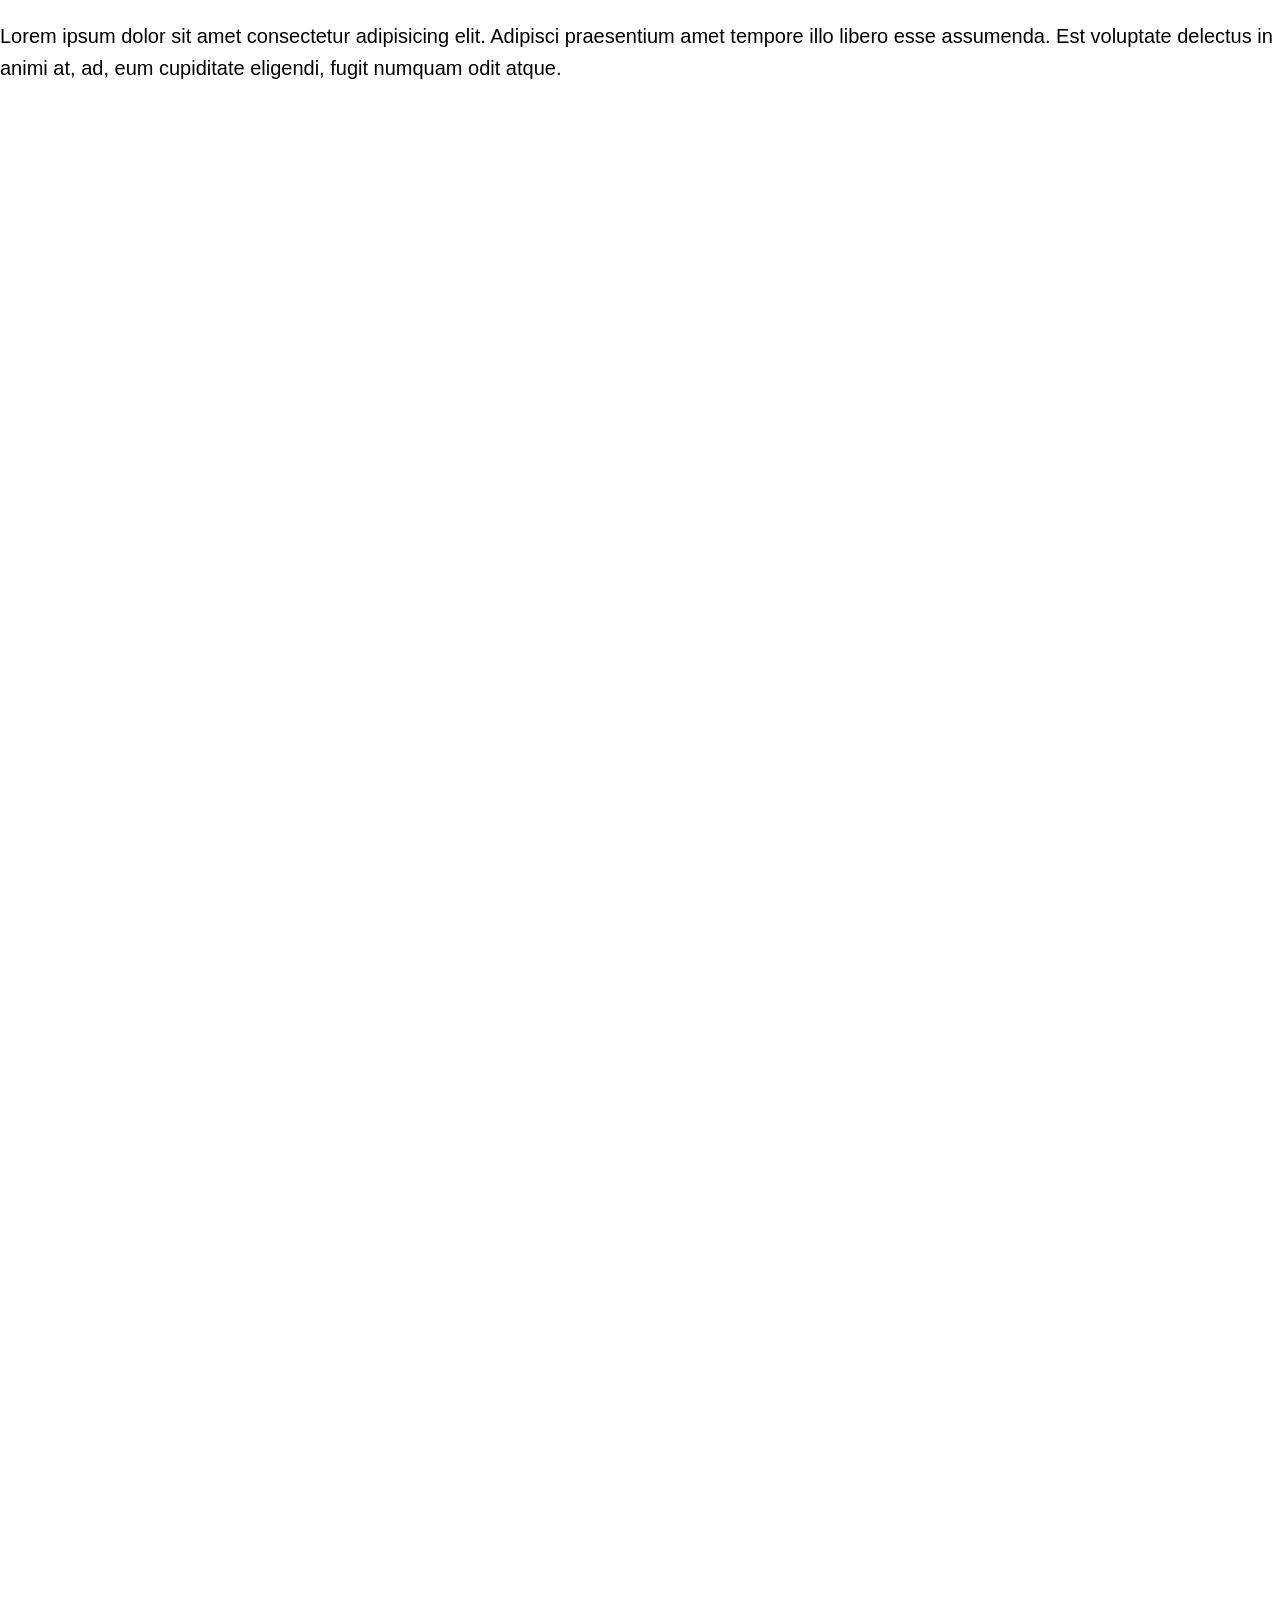
<file: backtotop/index.html>
<!DOCTYPE html>
<html lang="en">
    <head>
        <meta charset="UTF-8">
        <meta name="viewport" content="width=device-width, initial-scale=1.0">
        <title>BackToTop</title>
        <script src="assets/app.js" defer></script>
        <link rel="stylesheet" href="assets/style.css">
    </head>
    <body id="top">
        
        <a class="backToTop" href="#top">Back to top</a>
        <p>Lorem ipsum dolor sit amet consectetur adipisicing elit. Adipisci praesentium amet tempore illo libero esse assumenda. Est voluptate delectus in animi at, ad, eum cupiditate eligendi, fugit numquam odit atque.</p>
    </body>
</html>
</file>
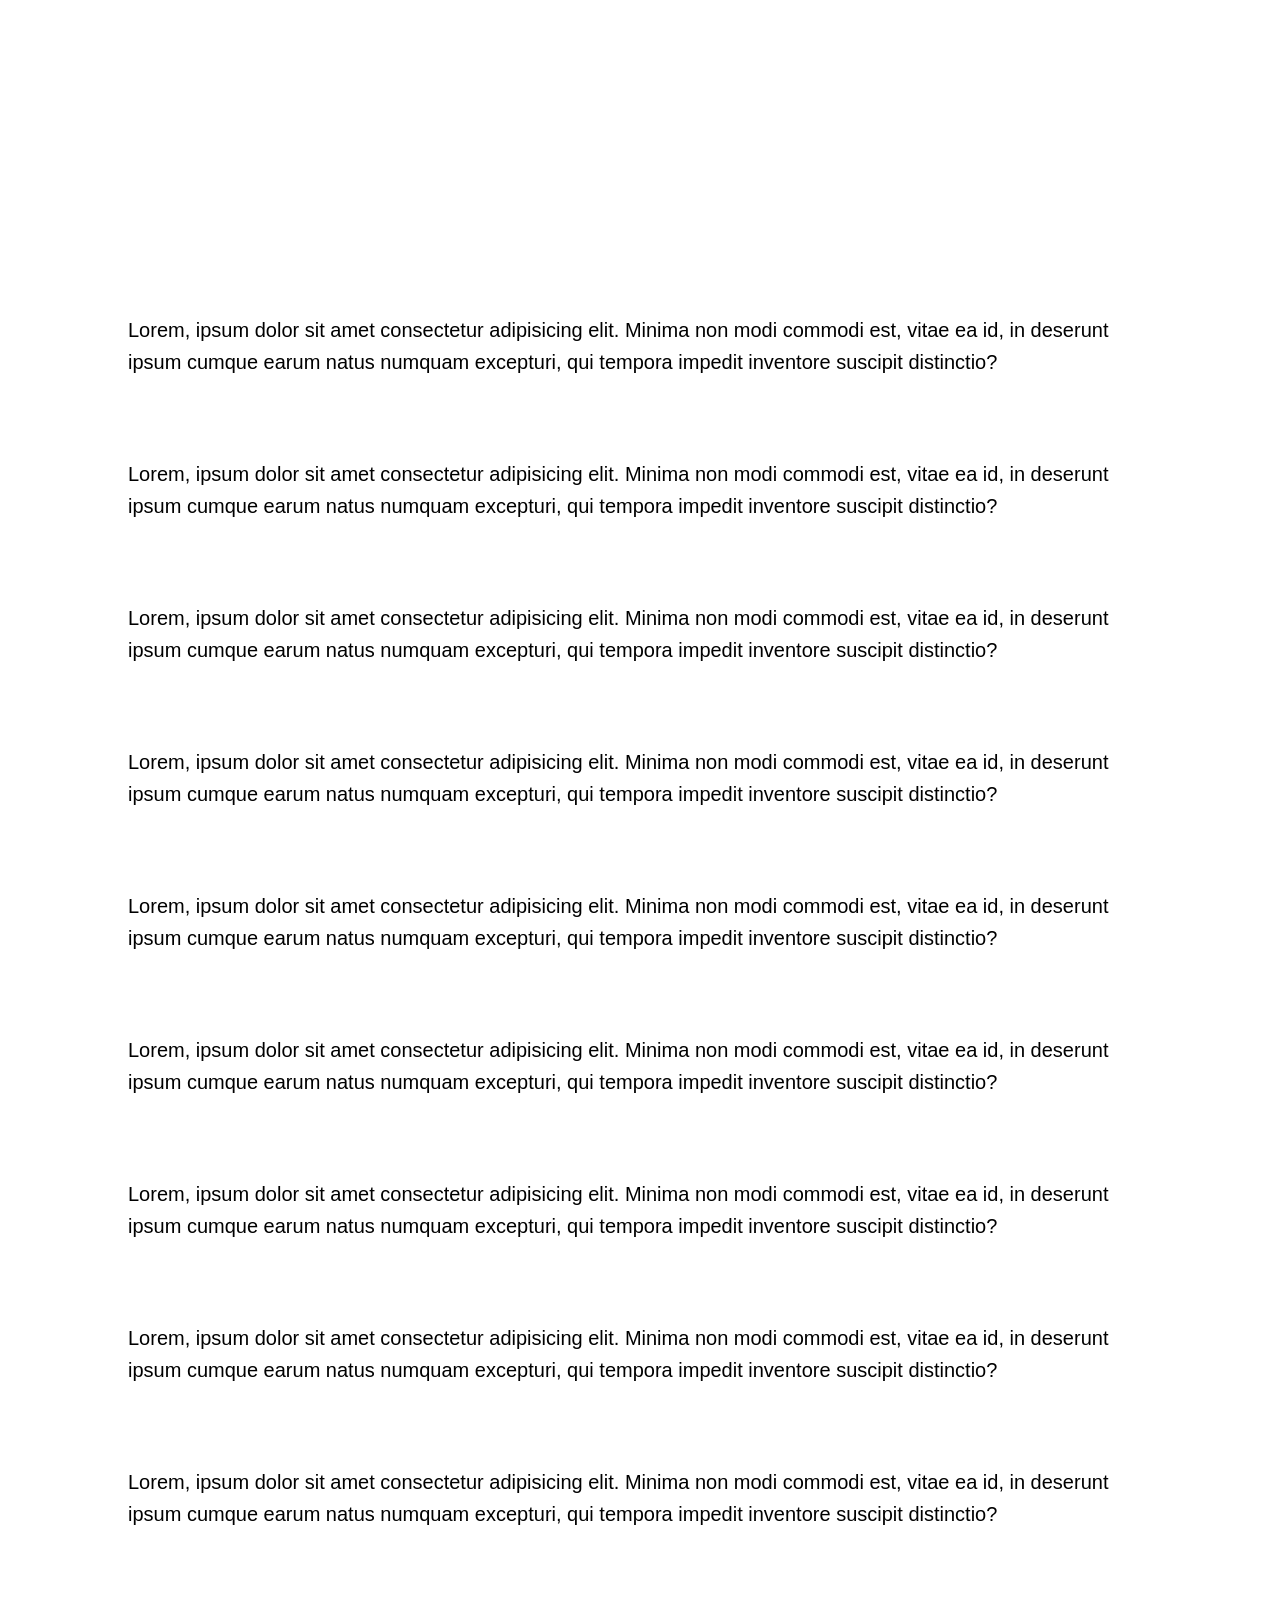
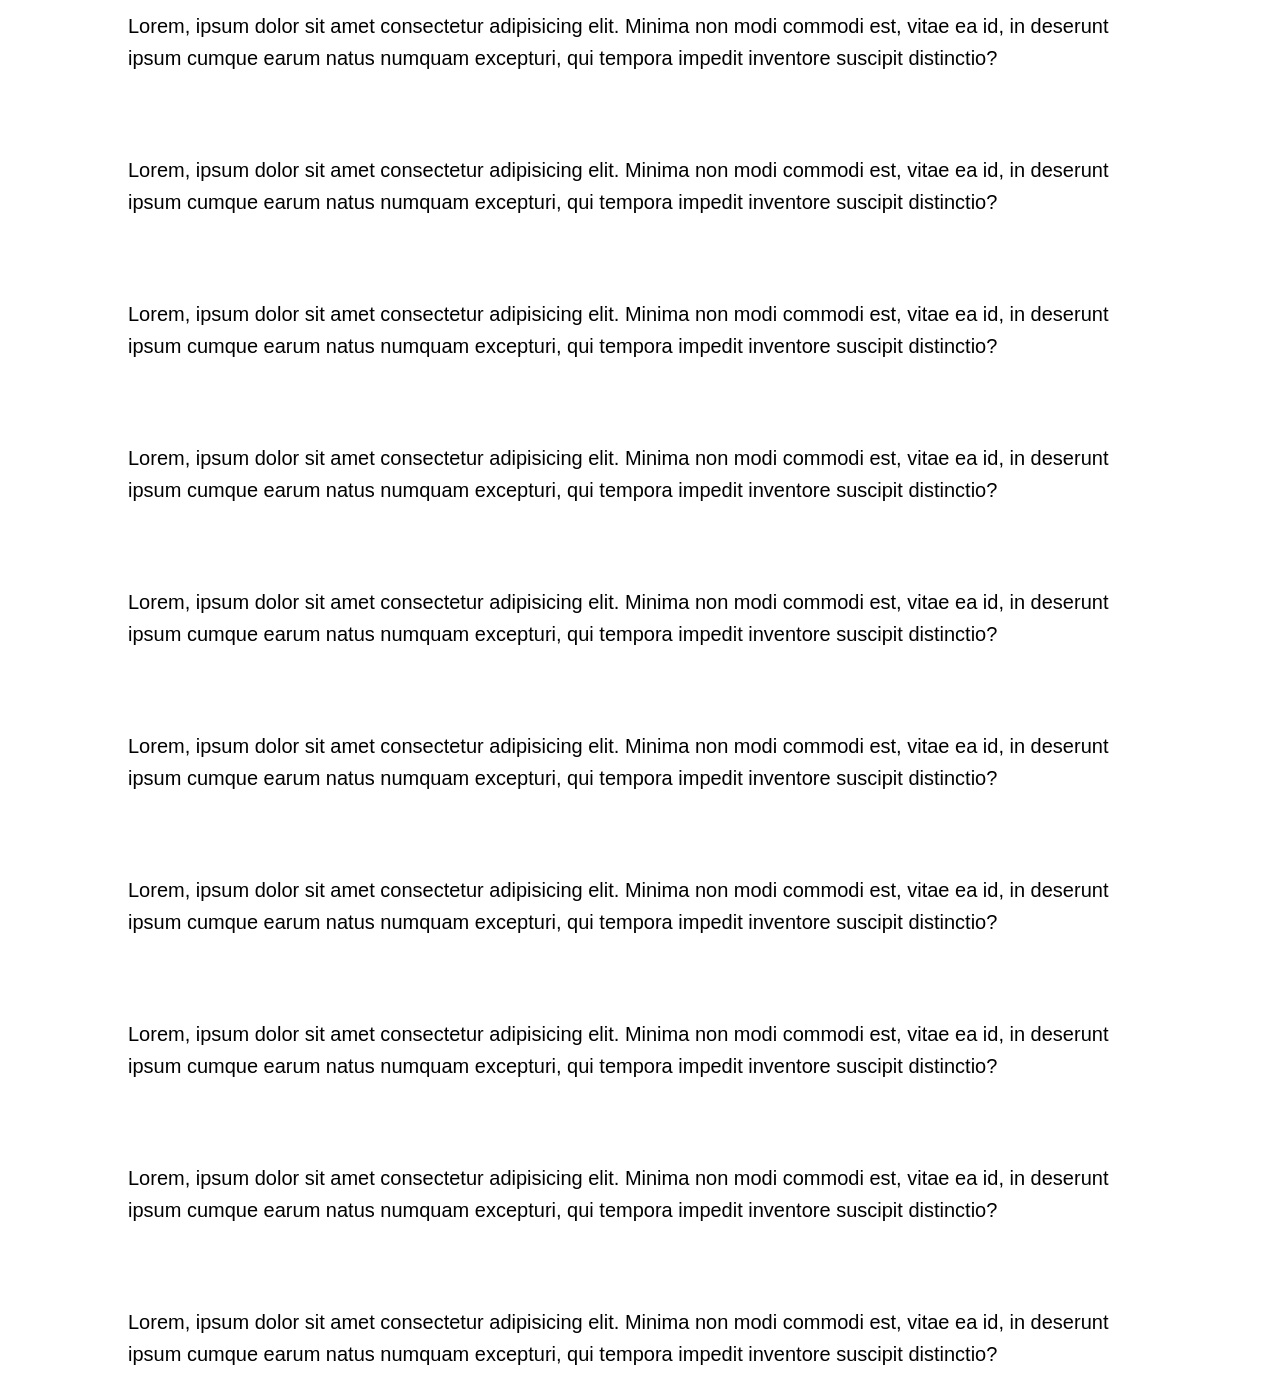
<file: burgerMenu/index.html>
<!DOCTYPE html>
<html lang="en">
    <head>
        <meta charset="UTF-8">
        <meta name="viewport" content="width=device-width, initial-scale=1.0">
        <title>burgerMenu</title>
        <script src="assets/app.js" defer></script>
        <link rel="stylesheet" href="assets/style.css">
    </head>
    <body>
       
        <!-- nav.menu>button.menu__toggle+ul.menu__liste>li.menu__el*4>a -->
        <nav class="menu">
            <button class="menu__toggle">Menu</button>

            <ul class="menu__liste">
                <li class="menu__el"><a href="#">Bigmac</a></li>
                <li class="menu__el"><a href="#">Grande frite</a></li>
                <li class="menu__el"><a href="#">Coca cola 33cl</a></li>
                <li class="menu__el"><a href="#">chicken wings</a></li>
            </ul>
        </nav>
        <p>Lorem, ipsum dolor sit amet consectetur adipisicing elit. Minima non modi commodi est, vitae ea id, in deserunt ipsum cumque earum natus numquam excepturi, qui tempora impedit inventore suscipit distinctio?</p>
        <p>Lorem, ipsum dolor sit amet consectetur adipisicing elit. Minima non modi commodi est, vitae ea id, in deserunt ipsum cumque earum natus numquam excepturi, qui tempora impedit inventore suscipit distinctio?</p>
        <p>Lorem, ipsum dolor sit amet consectetur adipisicing elit. Minima non modi commodi est, vitae ea id, in deserunt ipsum cumque earum natus numquam excepturi, qui tempora impedit inventore suscipit distinctio?</p>
        <p>Lorem, ipsum dolor sit amet consectetur adipisicing elit. Minima non modi commodi est, vitae ea id, in deserunt ipsum cumque earum natus numquam excepturi, qui tempora impedit inventore suscipit distinctio?</p>
        <p>Lorem, ipsum dolor sit amet consectetur adipisicing elit. Minima non modi commodi est, vitae ea id, in deserunt ipsum cumque earum natus numquam excepturi, qui tempora impedit inventore suscipit distinctio?</p>
        <p>Lorem, ipsum dolor sit amet consectetur adipisicing elit. Minima non modi commodi est, vitae ea id, in deserunt ipsum cumque earum natus numquam excepturi, qui tempora impedit inventore suscipit distinctio?</p>
        <p>Lorem, ipsum dolor sit amet consectetur adipisicing elit. Minima non modi commodi est, vitae ea id, in deserunt ipsum cumque earum natus numquam excepturi, qui tempora impedit inventore suscipit distinctio?</p>
        <p>Lorem, ipsum dolor sit amet consectetur adipisicing elit. Minima non modi commodi est, vitae ea id, in deserunt ipsum cumque earum natus numquam excepturi, qui tempora impedit inventore suscipit distinctio?</p>
        <p>Lorem, ipsum dolor sit amet consectetur adipisicing elit. Minima non modi commodi est, vitae ea id, in deserunt ipsum cumque earum natus numquam excepturi, qui tempora impedit inventore suscipit distinctio?</p>
        <p>Lorem, ipsum dolor sit amet consectetur adipisicing elit. Minima non modi commodi est, vitae ea id, in deserunt ipsum cumque earum natus numquam excepturi, qui tempora impedit inventore suscipit distinctio?</p>
        <p>Lorem, ipsum dolor sit amet consectetur adipisicing elit. Minima non modi commodi est, vitae ea id, in deserunt ipsum cumque earum natus numquam excepturi, qui tempora impedit inventore suscipit distinctio?</p>
        <p>Lorem, ipsum dolor sit amet consectetur adipisicing elit. Minima non modi commodi est, vitae ea id, in deserunt ipsum cumque earum natus numquam excepturi, qui tempora impedit inventore suscipit distinctio?</p>
        <p>Lorem, ipsum dolor sit amet consectetur adipisicing elit. Minima non modi commodi est, vitae ea id, in deserunt ipsum cumque earum natus numquam excepturi, qui tempora impedit inventore suscipit distinctio?</p>
        <p>Lorem, ipsum dolor sit amet consectetur adipisicing elit. Minima non modi commodi est, vitae ea id, in deserunt ipsum cumque earum natus numquam excepturi, qui tempora impedit inventore suscipit distinctio?</p>
        <p>Lorem, ipsum dolor sit amet consectetur adipisicing elit. Minima non modi commodi est, vitae ea id, in deserunt ipsum cumque earum natus numquam excepturi, qui tempora impedit inventore suscipit distinctio?</p>
        <p>Lorem, ipsum dolor sit amet consectetur adipisicing elit. Minima non modi commodi est, vitae ea id, in deserunt ipsum cumque earum natus numquam excepturi, qui tempora impedit inventore suscipit distinctio?</p>
        <p>Lorem, ipsum dolor sit amet consectetur adipisicing elit. Minima non modi commodi est, vitae ea id, in deserunt ipsum cumque earum natus numquam excepturi, qui tempora impedit inventore suscipit distinctio?</p>
        <p>Lorem, ipsum dolor sit amet consectetur adipisicing elit. Minima non modi commodi est, vitae ea id, in deserunt ipsum cumque earum natus numquam excepturi, qui tempora impedit inventore suscipit distinctio?</p>
        <p>Lorem, ipsum dolor sit amet consectetur adipisicing elit. Minima non modi commodi est, vitae ea id, in deserunt ipsum cumque earum natus numquam excepturi, qui tempora impedit inventore suscipit distinctio?</p>

    </body>
</html>
</file>
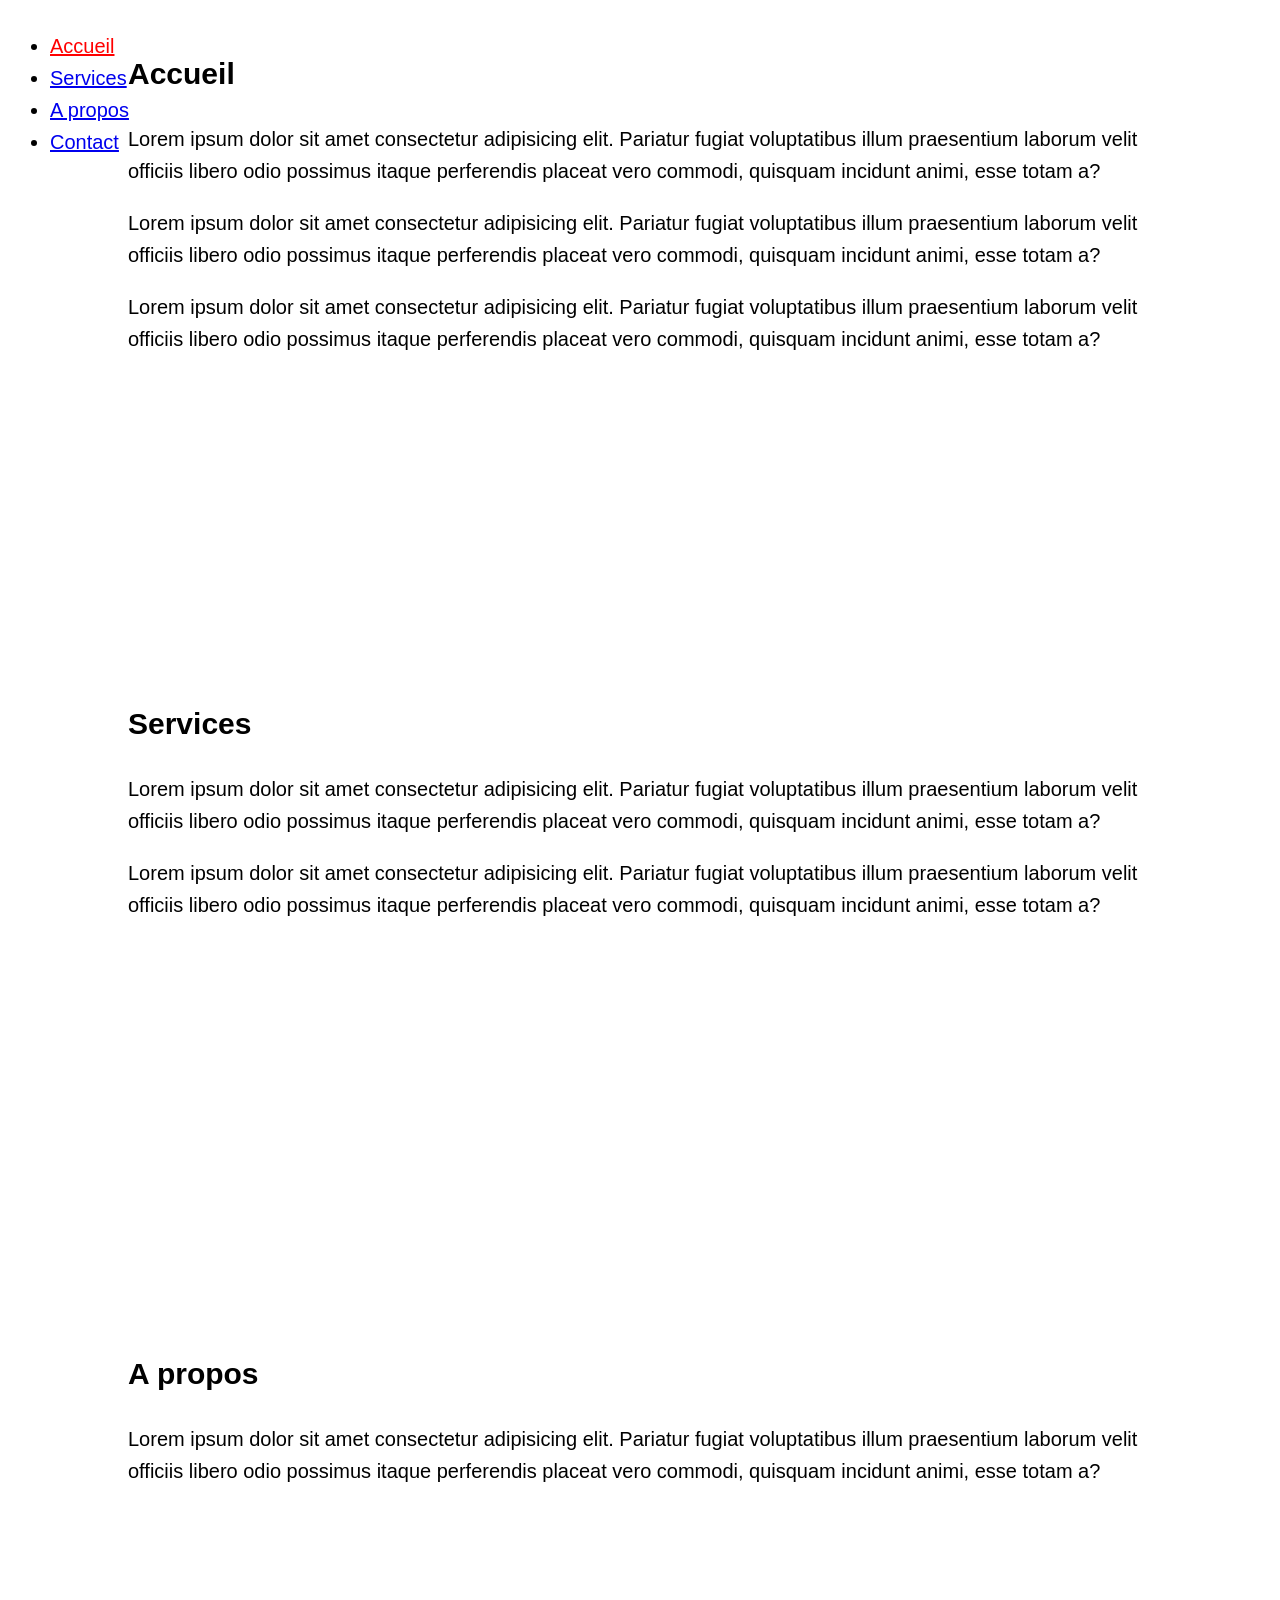
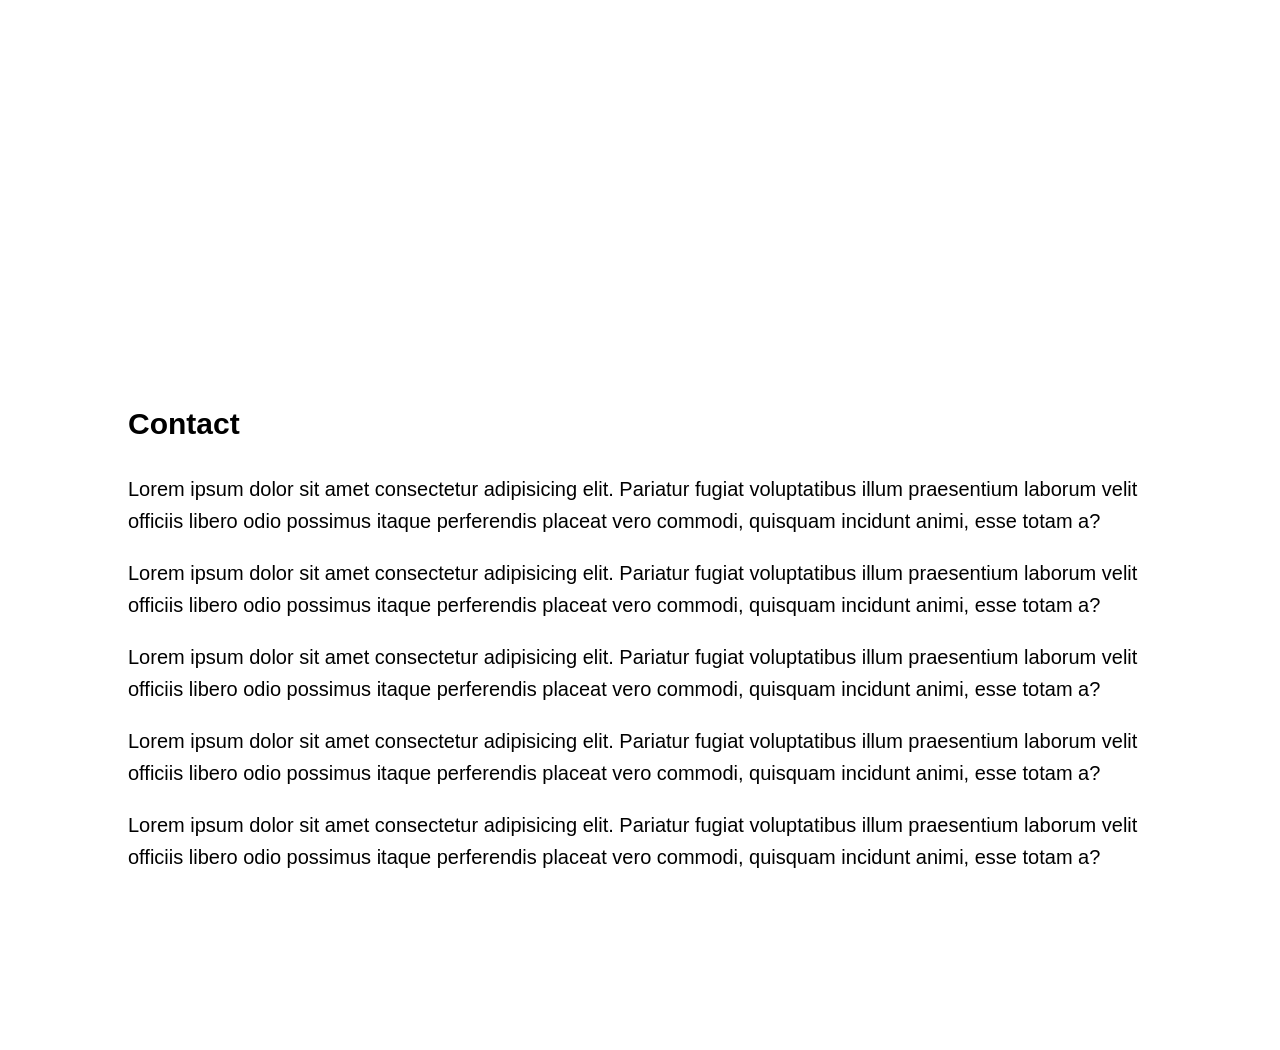
<file: scrollSpy/index.html>
<!DOCTYPE html>
<html lang="en">
    <head>
        <meta charset="UTF-8">
        <meta name="viewport" content="width=device-width, initial-scale=1.0">
        <title>ScrollSpy</title>
        <script src="assets/app.js" defer></script>
        <link rel="stylesheet" href="assets/style.css">
    </head>
    <body>
    <nav class="menu">
        <ul class="menu__list">
            <li class="menu__el menu__el--active"><a href="#section01">Accueil</a></li>
            <li class="menu__el"><a href="#section02">Services</a></li>
            <li class="menu__el"><a href="#section03">A propos</a></li>
            <li class="menu__el"><a href="#section04">Contact</a></li>
        </ul>
    </nav>

    <main class="container">
        <section class="section" id="section01">
            <h2>Accueil</h2>
            <p>Lorem ipsum dolor sit amet consectetur adipisicing elit. Pariatur fugiat voluptatibus illum praesentium laborum velit officiis libero odio possimus itaque perferendis placeat vero commodi, quisquam incidunt animi, esse totam a?</p>
            <p>Lorem ipsum dolor sit amet consectetur adipisicing elit. Pariatur fugiat voluptatibus illum praesentium laborum velit officiis libero odio possimus itaque perferendis placeat vero commodi, quisquam incidunt animi, esse totam a?</p>
            <p>Lorem ipsum dolor sit amet consectetur adipisicing elit. Pariatur fugiat voluptatibus illum praesentium laborum velit officiis libero odio possimus itaque perferendis placeat vero commodi, quisquam incidunt animi, esse totam a?</p>
        </section>
        <section class="section" id="section02">
            <h2>Services</h2>
            <p>Lorem ipsum dolor sit amet consectetur adipisicing elit. Pariatur fugiat voluptatibus illum praesentium laborum velit officiis libero odio possimus itaque perferendis placeat vero commodi, quisquam incidunt animi, esse totam a?</p>
            <p>Lorem ipsum dolor sit amet consectetur adipisicing elit. Pariatur fugiat voluptatibus illum praesentium laborum velit officiis libero odio possimus itaque perferendis placeat vero commodi, quisquam incidunt animi, esse totam a?</p>
        </section>
        <section class="section" id="section03">
            <h2>A propos</h2>
            <p>Lorem ipsum dolor sit amet consectetur adipisicing elit. Pariatur fugiat voluptatibus illum praesentium laborum velit officiis libero odio possimus itaque perferendis placeat vero commodi, quisquam incidunt animi, esse totam a?</p>
        </section>
        <section class="section" id="section04">
            <h2>Contact</h2>
            <p>Lorem ipsum dolor sit amet consectetur adipisicing elit. Pariatur fugiat voluptatibus illum praesentium laborum velit officiis libero odio possimus itaque perferendis placeat vero commodi, quisquam incidunt animi, esse totam a?</p>
            <p>Lorem ipsum dolor sit amet consectetur adipisicing elit. Pariatur fugiat voluptatibus illum praesentium laborum velit officiis libero odio possimus itaque perferendis placeat vero commodi, quisquam incidunt animi, esse totam a?</p>
            <p>Lorem ipsum dolor sit amet consectetur adipisicing elit. Pariatur fugiat voluptatibus illum praesentium laborum velit officiis libero odio possimus itaque perferendis placeat vero commodi, quisquam incidunt animi, esse totam a?</p>
            <p>Lorem ipsum dolor sit amet consectetur adipisicing elit. Pariatur fugiat voluptatibus illum praesentium laborum velit officiis libero odio possimus itaque perferendis placeat vero commodi, quisquam incidunt animi, esse totam a?</p>
            <p>Lorem ipsum dolor sit amet consectetur adipisicing elit. Pariatur fugiat voluptatibus illum praesentium laborum velit officiis libero odio possimus itaque perferendis placeat vero commodi, quisquam incidunt animi, esse totam a?</p>
        </section>
    </main>

    </body>
</html>
</file>
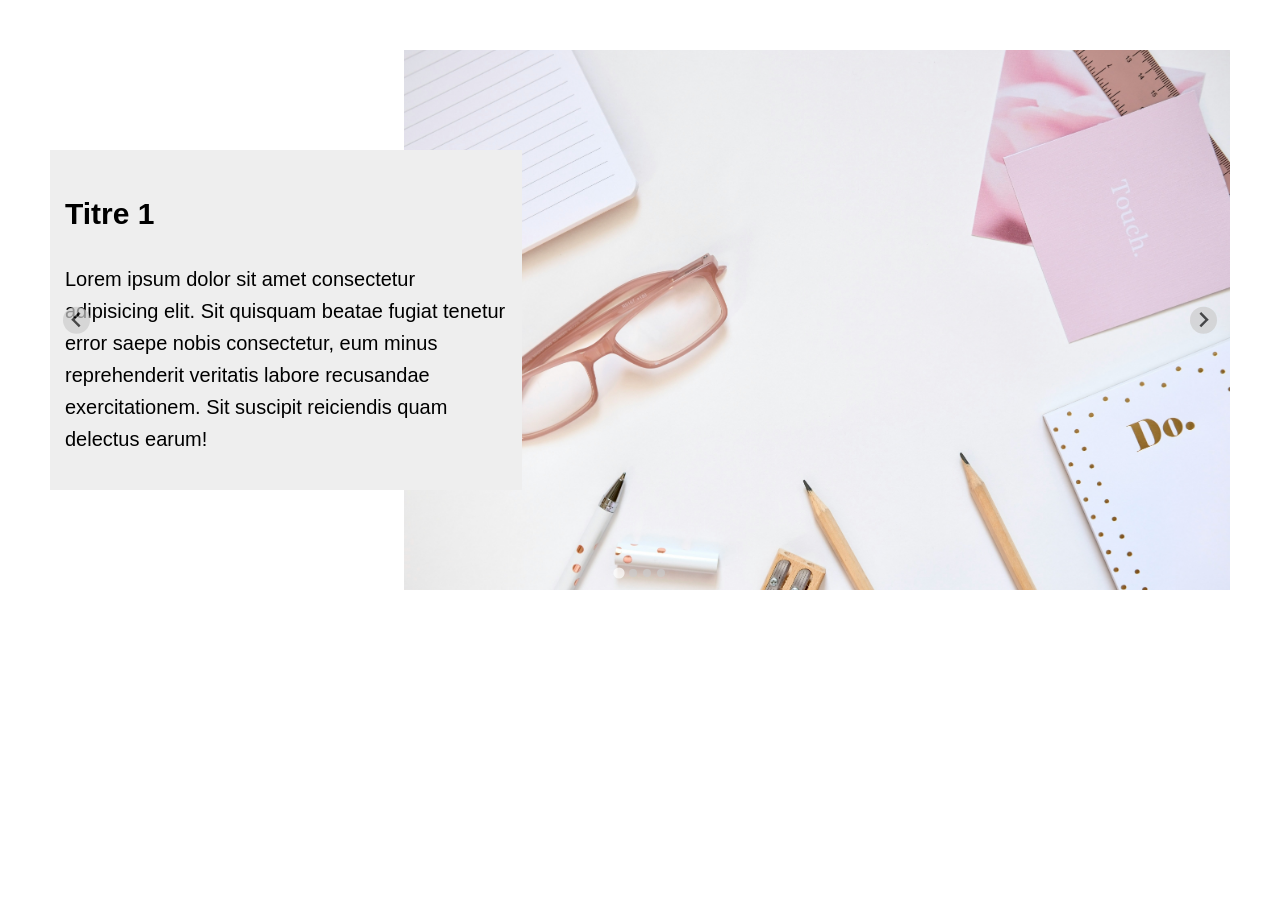
<file: slider-plugin/index.html>
<!DOCTYPE html>
<html lang="en">
    <head>
        <meta charset="UTF-8">
        <meta name="viewport" content="width=device-width, initial-scale=1.0">
        <title>slider</title>
        
        <link rel="stylesheet" href="https://cdn.jsdelivr.net/npm/@splidejs/splide@4.1.4/dist/css/splide.min.css">
        <link rel="stylesheet" href="assets/style.css">
        <script src=" https://cdn.jsdelivr.net/npm/@splidejs/splide@4.1.4/dist/js/splide.min.js" defer></script>
        <script src="assets/app.js" defer></script>

    </head>
    <body>
        <div class="slider splide">
            <div class="splide__track">
                <ul class="slider__list splide__list">
                    <li class="slider__el splide__slide slider__el--show">
                        <div class="slider__content">
                            <h2>Titre 1</h2>
                            <p>Lorem ipsum dolor sit amet consectetur adipisicing elit. Sit quisquam beatae fugiat tenetur error saepe nobis consectetur, eum minus reprehenderit veritatis labore recusandae exercitationem. Sit suscipit reiciendis quam delectus earum!</p>
                        </div>
                        <img class="slider__img" src="assets/img/jess-bailey-k5BvNg8-SRA-unsplash.jpg" alt="">
                    </li>
                    
                    <li class="slider__el splide__slide">
                        <img class="slider__img" src="assets/img/land-o-lakes-inc--NwK3jWezuI-unsplash.jpg" alt="">
                        <div class="slider__content">
                            <h2>Titre 2</h2>
                            <p>Lorem ipsum dolor sit amet consectetur adipisicing elit. Sit quisquam beatae fugiat tenetur error saepe nobis consectetur, eum minus reprehenderit veritatis labore recusandae exercitationem. Sit suscipit reiciendis quam delectus earum!</p>
                        </div>
                    </li>
                    
                    <li class="slider__el splide__slide">
                        <div class="slider__content">
                            <h2>Titre 3</h2>
                            <p>Lorem ipsum dolor sit amet consectetur adipisicing elit. Sit quisquam beatae fugiat tenetur error saepe nobis consectetur, eum minus reprehenderit veritatis labore recusandae exercitationem. Sit suscipit reiciendis quam delectus earum!</p>
                        </div>
                        <img class="slider__img" src="assets/img/daniel-sessler-zyF4HL-14YI-unsplash.jpg" alt="">
                    </li>
                    
                    <li class="slider__el splide__slide">
                        <img class="slider__img" src="assets/img/the-walters-art-museum-0_c6NXcTxQ0-unsplash.jpg" alt="">
                        <div class="slider__content">
                            <h2>Titre 4</h2>
                            <p>Lorem ipsum dolor sit amet consectetur adipisicing elit. Sit quisquam beatae fugiat tenetur error saepe nobis consectetur, eum minus reprehenderit veritatis labore recusandae exercitationem. Sit suscipit reiciendis quam delectus earum!</p>
                        </div>
                    </li>
                </ul>
            </div>
        </div>
    </body>
</html>
</file>
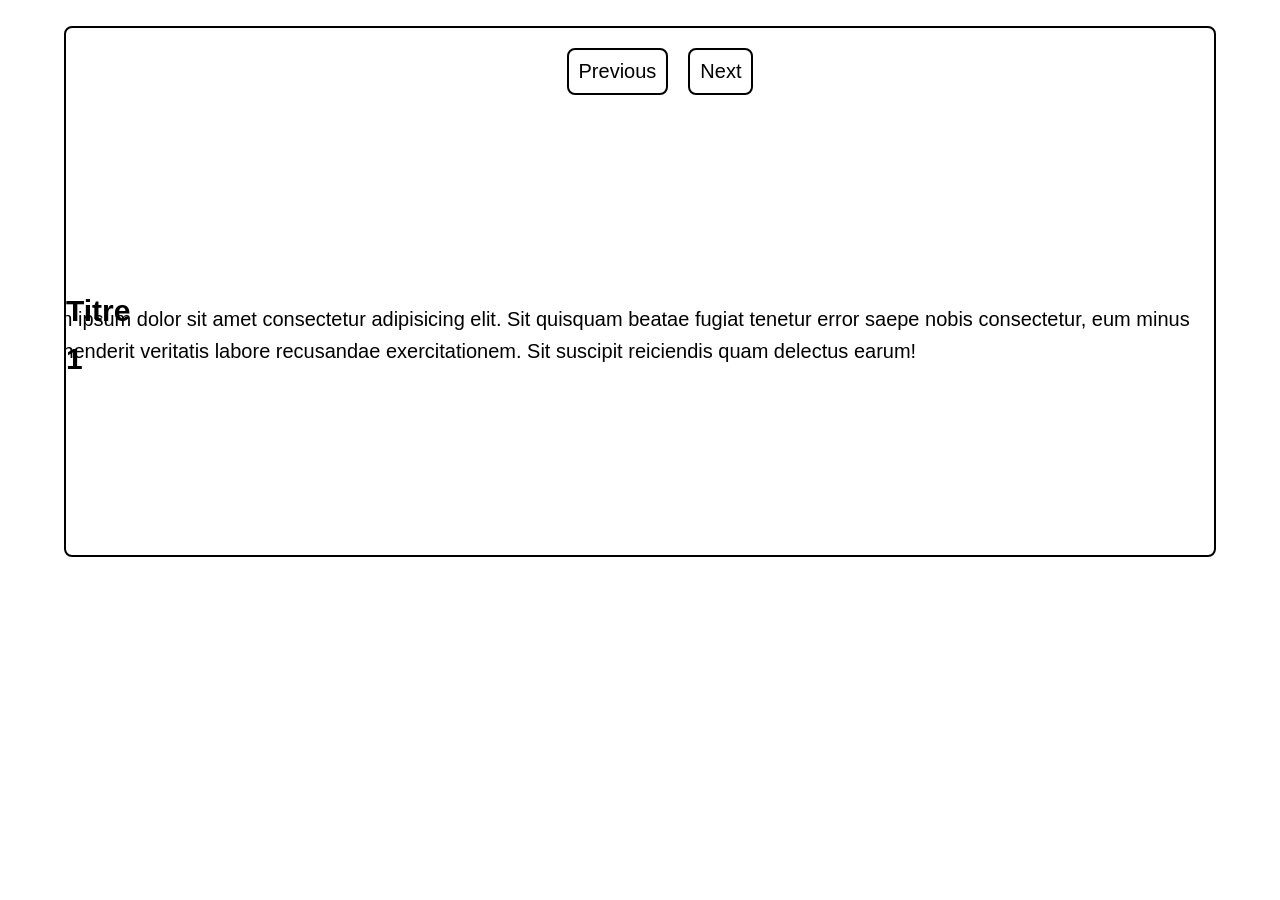
<file: slider/index.html>
<!DOCTYPE html>
<html lang="en">
    <head>
        <meta charset="UTF-8">
        <meta name="viewport" content="width=device-width, initial-scale=1.0">
        <title>slider</title>
        <script src="assets/app.js" defer></script>
        <link rel="stylesheet" href="assets/style.css">
    </head>
    <body>
     <div class="slider">
       
        <ul class="slider__controls">
            <li class="slider__btn slider__btn--prev"><button>Previous</button></li>
            <li class="slider__btn slider__btn--next"><button>Next</button></li>
        </ul>

        <ul class="slider__list">
            <li class="slider__el slider__el--show">
                <h2>Titre 1</h2>
                <p>Lorem ipsum dolor sit amet consectetur adipisicing elit. Sit quisquam beatae fugiat tenetur error saepe nobis consectetur, eum minus reprehenderit veritatis labore recusandae exercitationem. Sit suscipit reiciendis quam delectus earum!</p>
            </li>

            <li class="slider__el">
                <h2>Titre 2</h2>
                <p>Lorem ipsum dolor sit amet consectetur adipisicing elit. Sit quisquam beatae fugiat tenetur error saepe nobis consectetur, eum minus reprehenderit veritatis labore recusandae exercitationem. Sit suscipit reiciendis quam delectus earum!</p>
            </li>

            <li class="slider__el">
                <h2>Titre 3</h2>
                <p>Lorem ipsum dolor sit amet consectetur adipisicing elit. Sit quisquam beatae fugiat tenetur error saepe nobis consectetur, eum minus reprehenderit veritatis labore recusandae exercitationem. Sit suscipit reiciendis quam delectus earum!</p>
            </li>

            <li class="slider__el">
                <h2>Titre 4</h2>
                <p>Lorem ipsum dolor sit amet consectetur adipisicing elit. Sit quisquam beatae fugiat tenetur error saepe nobis consectetur, eum minus reprehenderit veritatis labore recusandae exercitationem. Sit suscipit reiciendis quam delectus earum!</p>
            </li>
        </ul>

     </div>
    </body>
</html>
</file>
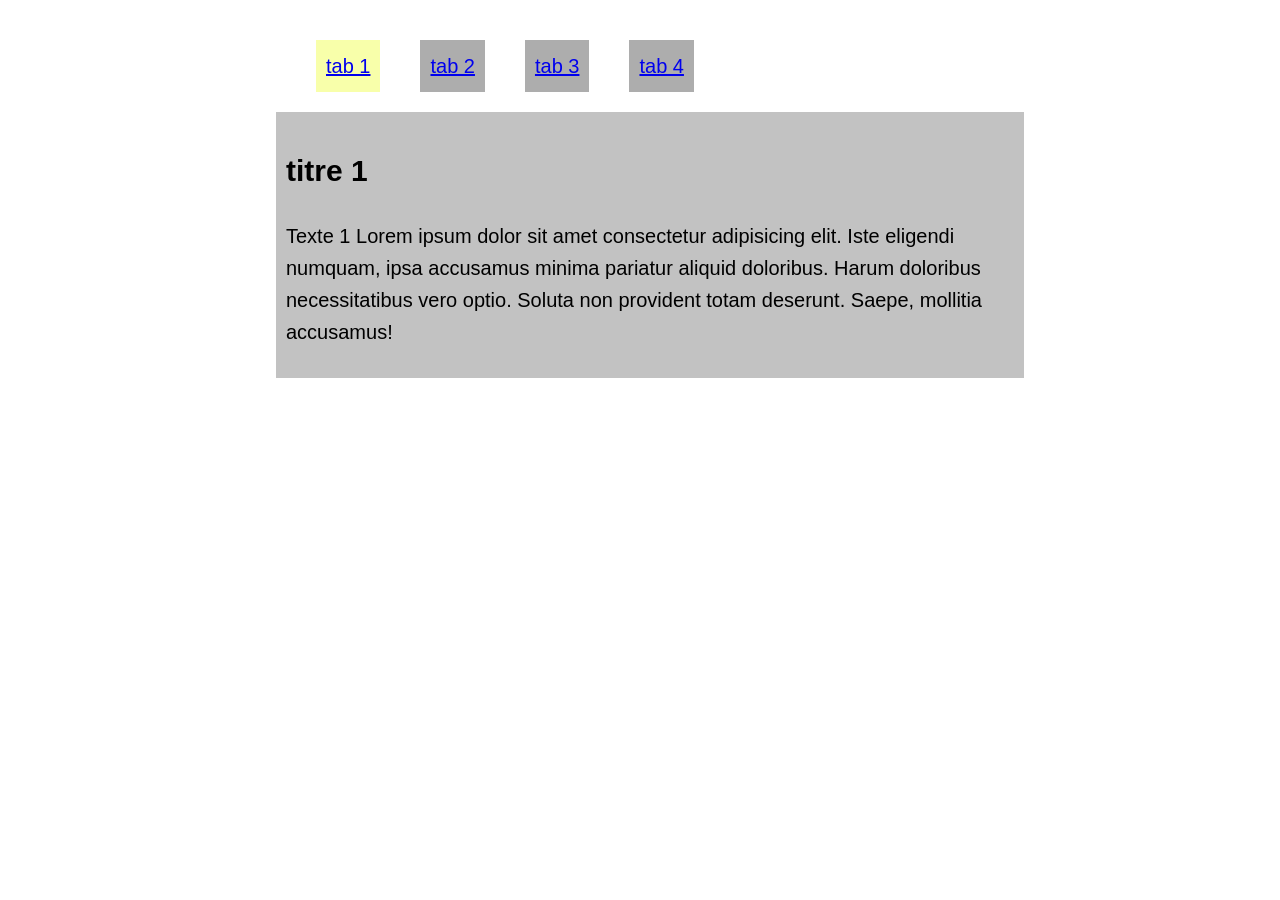
<file: systemeTab/index.html>
<!DOCTYPE html>
<html lang="en">
    <head>
        <meta charset="UTF-8">
        <meta name="viewport" content="width=device-width, initial-scale=1.0">
        <title>systemeTab</title>
        <script src="assets/app.js" defer></script>
        <link rel="stylesheet" href="assets/style.css">
    </head>
    <body>
        <div class="tab">
            <ul class="tab__nav">
                <li class="tab__el tab__el--active"><a href="#tab1">tab 1</a></li>
                <li class="tab__el"><a href="#tab2">tab 2</a></li>
                <li class="tab__el"><a href="#tab3">tab 3</a></li>
                <li class="tab__el"><a href="#tab4">tab 4</a></li>
            </ul>
            
            <div class="tab__wrapper">
                <div id="tab1" class="tab__content tab__content--active">
                    <h2 class="tab__title">titre 1</h2>
                    <p>Texte 1 Lorem ipsum dolor sit amet consectetur adipisicing elit. Iste eligendi numquam, ipsa accusamus minima pariatur aliquid doloribus. Harum doloribus necessitatibus vero optio. Soluta non provident totam deserunt. Saepe, mollitia accusamus!</p>
                </div>
                <div id="tab2" class="tab__content">
                    <h2 class="tab__title">titre 2</h2>
                    <p>Texte 2 Lorem ipsum dolor sit amet consectetur adipisicing elit. Iste eligendi numquam, ipsa accusamus minima pariatur aliquid doloribus. Harum doloribus necessitatibus vero optio. Soluta non provident totam deserunt. Saepe, mollitia accusamus!</p>
                </div>
                <div id="tab3" class="tab__content">
                    <h2 class="tab__title">titre 3</h2>
                    <p>Texte 3 Lorem ipsum dolor sit amet consectetur adipisicing elit. Iste eligendi numquam, ipsa accusamus minima pariatur aliquid doloribus. Harum doloribus necessitatibus vero optio. Soluta non provident totam deserunt. Saepe, mollitia accusamus!</p>
                </div>
                <div id="tab4" class="tab__content">
                    <h2 class="tab__title">titre 4</h2>
                    <p>Texte 4 Lorem ipsum dolor sit amet consectetur adipisicing elit. Iste eligendi numquam, ipsa accusamus minima pariatur aliquid doloribus. Harum doloribus necessitatibus vero optio. Soluta non provident totam deserunt. Saepe, mollitia accusamus!</p>
                </div>
            </div>
        </div>
    </body>
</html>
</file>
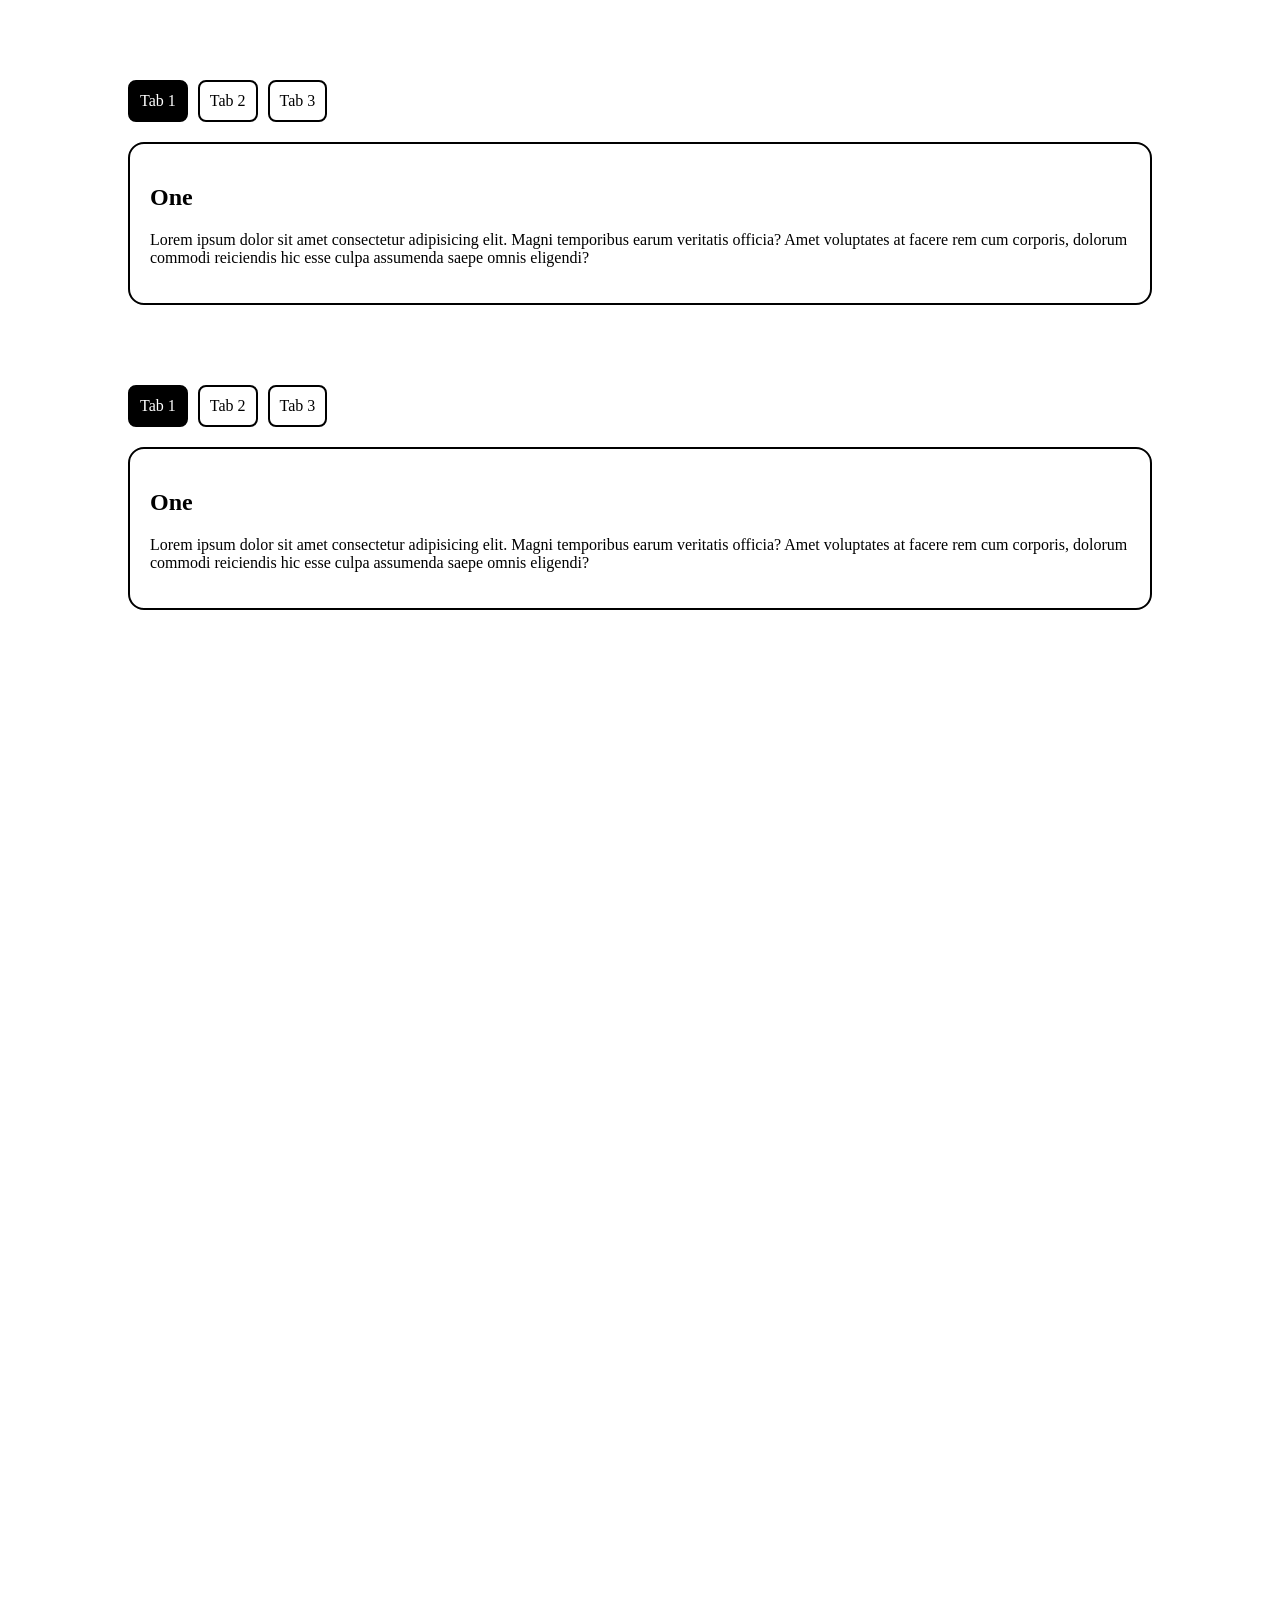
<file: tab/index.html>
<!DOCTYPE html>
<html lang="fr">
<head>
    <meta charset="UTF-8">
    <meta name="viewport" content="width=device-width, initial-scale=1.0">
    <link rel="stylesheet" href="assets/style.css">
    <script src="assets/app.js" defer></script>
    
    <title>Tab</title>
</head>
<body>

    <div class="tab tab--a">

        <ul class="tab__nav">
            <li class="tab__el tab__el--active"><a href="#tab1">Tab 1</a></li>
            <li class="tab__el"><a href="#tab2">Tab 2</a></li>
            <li class="tab__el"><a href="#tab3">Tab 3</a></li>
        </ul>

        <div class="tab__container">
            <div id="tab1" class="tab__content tab__content--active">
                <h2>One</h2>
                <p>Lorem ipsum dolor sit amet consectetur adipisicing elit. Magni temporibus earum veritatis officia? Amet voluptates at facere rem cum corporis, dolorum commodi reiciendis hic esse culpa assumenda saepe omnis eligendi?</p>
            </div>



            <div id="tab2" class="tab__content">
                <h2>Two</h2>
                <p>Lorem ipsum, dolor sit amet consectetur adipisicing elit. Mollitia eum quasi rem, non, provident, praesentium fugiat optio sit perferendis quod dolores voluptate quaerat! Ducimus provident enim et quasi excepturi eligendi.</p>
                <p>Lorem ipsum, dolor sit amet consectetur adipisicing elit. Mollitia eum quasi rem, non, provident, praesentium fugiat optio sit perferendis quod dolores voluptate quaerat! Ducimus provident enim et quasi excepturi eligendi.</p>
            </div>



            <div id="tab3" class="tab__content">
                <h2>Three</h2>
                <p>Lorem ipsum dolor sit amet consectetur adipisicing elit. Quisquam excepturi cumque, adipisci ipsum ut totam explicabo iure deleniti optio ullam amet ad sint fuga exercitationem, perspiciatis tempora quibusdam nemo nostrum.</p>
                <p>Lorem ipsum dolor sit amet consectetur adipisicing elit. Quisquam excepturi cumque, adipisci ipsum ut totam explicabo iure deleniti optio ullam amet ad sint fuga exercitationem, perspiciatis tempora quibusdam nemo nostrum.</p>
                <p>Lorem ipsum dolor sit amet consectetur adipisicing elit. Quisquam excepturi cumque, adipisci ipsum ut totam explicabo iure deleniti optio ullam amet ad sint fuga exercitationem, perspiciatis tempora quibusdam nemo nostrum.</p>
            </div>
        </div>

    </div>


    <div class="tab tab--b">

        <ul class="tab__nav">
            <li class="tab__el tab__el--active"><a href="#tab1">Tab 1</a></li>
            <li class="tab__el"><a href="#tab2">Tab 2</a></li>
            <li class="tab__el"><a href="#tab3">Tab 3</a></li>
        </ul>

        <div class="tab__container">
            <div id="tab1" class="tab__content tab__content--active">
                <h2>One</h2>
                <p>Lorem ipsum dolor sit amet consectetur adipisicing elit. Magni temporibus earum veritatis officia? Amet voluptates at facere rem cum corporis, dolorum commodi reiciendis hic esse culpa assumenda saepe omnis eligendi?</p>
            </div>
    
            <div id="tab2" class="tab__content">
                <h2>Two</h2>
                <p>Lorem ipsum, dolor sit amet consectetur adipisicing elit. Mollitia eum quasi rem, non, provident, praesentium fugiat optio sit perferendis quod dolores voluptate quaerat! Ducimus provident enim et quasi excepturi eligendi.</p>
                <p>Lorem ipsum, dolor sit amet consectetur adipisicing elit. Mollitia eum quasi rem, non, provident, praesentium fugiat optio sit perferendis quod dolores voluptate quaerat! Ducimus provident enim et quasi excepturi eligendi.</p>
            </div>
    
            <div id="tab3" class="tab__content">
                <h2>Three</h2>
                <p>Lorem ipsum dolor sit amet consectetur adipisicing elit. Quisquam excepturi cumque, adipisci ipsum ut totam explicabo iure deleniti optio ullam amet ad sint fuga exercitationem, perspiciatis tempora quibusdam nemo nostrum.</p>
                <p>Lorem ipsum dolor sit amet consectetur adipisicing elit. Quisquam excepturi cumque, adipisci ipsum ut totam explicabo iure deleniti optio ullam amet ad sint fuga exercitationem, perspiciatis tempora quibusdam nemo nostrum.</p>
                <p>Lorem ipsum dolor sit amet consectetur adipisicing elit. Quisquam excepturi cumque, adipisci ipsum ut totam explicabo iure deleniti optio ullam amet ad sint fuga exercitationem, perspiciatis tempora quibusdam nemo nostrum.</p>
            </div>
        </div>
    </div>
    
</body>
</html>
</file>
<file: backtotop/assets/style.css>
html{
    scroll-behavior: smooth;
}

body{
    font-family: sans-serif;
    margin: 0px;
    line-height: 1.6;
    font-size: 20px;

    /* a supprimé */
    height: 3000px;
}

.backToTop{
    position: fixed;
    right: 20px;
    bottom: 20px;
    display: none;
    background-color: gray;
    text-indent: 100%;
    white-space: nowrap;
    overflow: hidden;
    border-radius: 8px;
    padding: 0px;
}

.backToTop--show{
    display: inline-block;
}
</file>
<file: burgerMenu/assets/style.css>
html {
    scroll-behavior: smooth;
}

body{
    font-family: sans-serif;
    margin: 0 10%;
    line-height: 1.6;
    font-size: 20px;
}

body.no--scroll{
    overflow: hidden;
}

.menu__toggle{
    background-color: #FFF;
    border: 3px solid #000;
    border-radius: 8px;
    display: none;
    padding: 10px;
    text-indent: 500%;
    background-image: url('../assets/img/menu.svg'); 
    background-repeat: no-repeat;
    background-position: center;
    background-size: contain;
}

.menu__liste a{
    text-decoration: none;
    color: #FFF;
    font-size: 24px;
    width: 100%;
}

.menu__liste{
    list-style: none;
    display: flex;
    flex-direction: column;
    justify-content: center;
    align-items: center;
    gap: 20px;
    padding: 0;
}

.menu__el a{
    transition: all 0.3s ease;
}

.menu__el:hover a{
    color: red;
}

p{
    margin-top: 80px;
}

@media (max-width: 600px){
    
    .menu__toggle{
        position: fixed;
        top: 20px;
        right: 20px;
        cursor: pointer;
        z-index: 20;
    }
    .menu__liste{
        position: fixed;
        top: 0;
        left: 0;
        width: 100%;
        height: 100%;
        background-color: #000;
        margin: 0;
        z-index: 10;
        
        transform: translateY(-100%);
        transition: transform 0.3s ease-in-out;
        
    }
   
    .menu__toggle{
        display: block;
    }

    .menu--open{
        display: block;
    }
    .menu--open .menu__liste{
        transform: translateX(0);
    }
}
</file>
<file: scrollSpy/assets/style.css>
html{
   scroll-behavior: smooth;
}

body{
    font-family: sans-serif;
    margin: 0;
    line-height: 1.6;
    font-size: 20px;
}

.container{
   width: 80%;
   margin: 0 auto;
}
.section{
   height: 600px;
   margin: 50px 0;
}
.menu{
   position: fixed;
   left: 10px;
   top: 10px;

   /* Chrome 140 */
   /* scroll-target-group: auto; */
}

/* .menu__el a:target-current{
   color: red;
} */

.menu__el--active a{
    color: red;
}
</file>
<file: slider-plugin/assets/style.css>
body{
    font-family: sans-serif;
    margin: 0;
    line-height: 1.6;
    font-size: 20px;
}

.slider{
    margin: 50px;
}

.slider__list{
    list-style: none;
    padding: 0;
    margin: 0;

    width: 100%;
    height: 60vh;
}

.slider__el{
    justify-content: space-between;
    align-items: center;
    display: flex;

    height: 100%;
    width: 100%;
    pointer-events: none;
    
    & img{
        max-width: 70%;
        height: auto;
    }
    
    > :first-child{
        margin-right: -5%;
    }
    
    > :last-child{
        margin-left: -5%;
    }
}

.slider__el--show{
    pointer-events: all;
}

.slider__content{
    background-color:#eee;
    padding: 15px;
    z-index: 10;
    width: 45%;
}
</file>
<file: slider/assets/style.css>
body{
    font-family: sans-serif;
    margin: 0;
    line-height: 1.6;
    font-size: 20px;
}

button{
    font-size: 20px;
    padding: 10px;
    background-color: #fff;
    border: 2px solid #000;
    border-radius: 8px;
    cursor: pointer;
    text-decoration: none;
    transition: all 0.3s ease;
}

.slider__btn{
    list-style: none;
}

button:hover{
    background-color: #000;
    color: #fff;
}

.slider__controls{
    display: flex;
    flex-direction: row;
    gap: 20px;
    justify-content: center;
}

.slider{
    margin: 2% 5%;
    border: 2px solid #000;
    border-radius: 8px;
}

.slider__list{
    list-style: none;
    padding: 0;
    margin: 0;

    width: auto;
    height: 400px;
    overflow: hidden;
    position: relative;
    padding: 20px;
}

.slider__el{
    align-items: center;
    display: flex;
    justify-content: center;
    position: absolute;
    top:0;
    left: 0;
    height: 100%;
    width: 100%;
    pointer-events: none;
    
    & img{
        max-width: 70%;
        height: auto;
    }
    
    > :first-child{
        margin-right: -5%;
        opacity: 0;
        transform: translateX(10vw);
        transition: opacity .4s, transform .4s;
    }
    
    > :last-child{
        margin-left: -5%;
        opacity: 0;
        transform: translateX(-10vw);
        transition: opacity .4s, transform .4s;
    }
}

.slider__el--show{
    pointer-events: all;
    
    > :first-child{
        opacity: 1;
        transform: translateX(0);
    }
    
    > :last-child{
        opacity: 1;
        transform: translateX(0);
    }
}

.slider__content{
    background-color:#fff;
    padding: 15px;
    z-index: 10;
    width: 45%;
}
</file>
<file: systemeTab/assets/style.css>
body{
    font-family: sans-serif;
    margin: 40px 20% 0 20%;
    line-height: 1.6;
    font-size: 20px;
    
    box-sizing: inherit;
}

.tab__nav{
    display: flex;
}


.tab__wrapper{
    display: flex;
    width: 100%;
    overflow: hidden;
    scroll-behavior: smooth;
}

.tab__el{
    background-color: rgb(173, 173, 173);
    margin: 0 20px 0 20px;
    padding: 10px;
    list-style: none;
}

.tab__el--active{
    background-color: rgb(248, 255, 170);
}

.tab__content {
    background-color: rgb(194, 194, 194);
    margin: 0 20px 0 20px;
    padding: 10px;
    width: 100%;
    flex-shrink: 0;
    box-sizing: border-box;
}

.tab__content--active {
    display: block;
}
</file>
<file: tab/assets/style.css>
body{
    height: 8000px;
    margin: 0 10%;
    /* pour simuler le scroll */
    box-sizing: border-box;
}

.tab{
    margin-top: 80px;
}

.tab__nav {
    display: flex;
    gap: 10px;
    list-style: none;
    margin: 0;
    padding: 0;
}
.tab__el {
    padding: 10px;
    border: 2px solid #000;
    border-radius: 8px;
}

.tab__el a{
    display: block;
    text-decoration: none;
    color: #000;
}

.tab__container{
    border: 2px solid #000;
    border-radius: 16px;
    margin-top: 20px;
}

.tab__content {
    padding: 20px;
    /* display: none; */
}

/* .tab__content--active{
    display: block;
} */
 
.tab__el--active{
    background-color: #000;
}

.tab__el--active a{
    color: #fff;
}

.tab--a{
    .tab__container {
        position: relative;
        overflow: hidden;
        transition: height 0.3s ease-out;
    }

    .tab__content {
        position: absolute;
        opacity: 0;
        pointer-events: none;
        transition: opacity 0.3s ease-out;
    }
    
    .tab__content--active {
        opacity: 1;
        pointer-events: all;
    }
}


.tab--b{
    .tab__container {
        position: relative;
        overflow: hidden;
        transition: height 0.3s ease;
    }

    .tab__content {
        position: absolute;
        top: 0;
        left: 0;
        transition: transform 0.3s ease;
    }

    .tab__content--active {
        opacity: 1;
    }

    .tab__content--active ~ .tab__content {
        transform: translateX(100%);
    }

    :has(~ .tab__content--active) {
        transform: translateX(-100%);
    }
}
</file>
